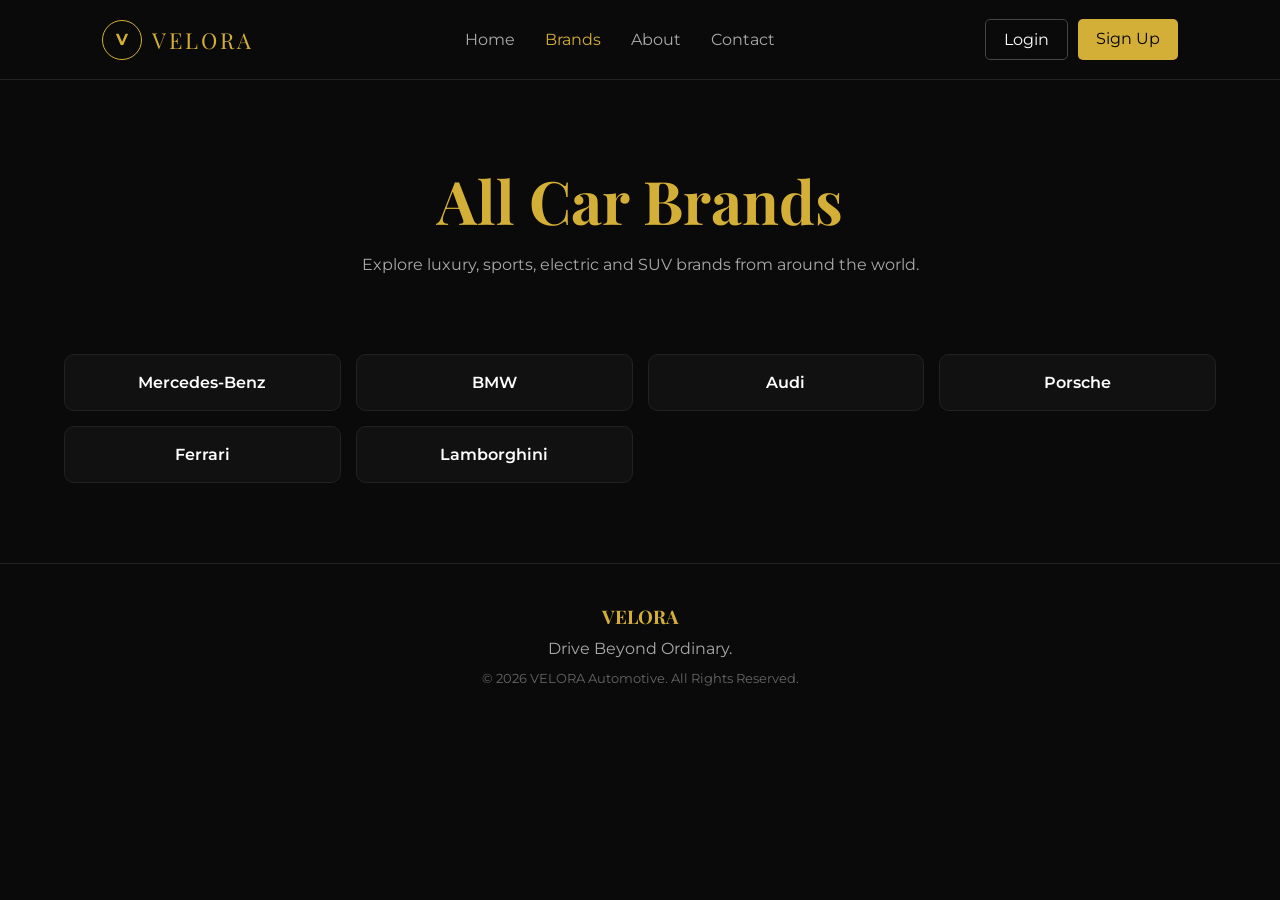
<file: brands.html>
<!DOCTYPE html>
<html lang="en">

<head>
    <meta charset="UTF-8">
    <meta name="viewport" content="width=device-width, initial-scale=1.0">
    <title>VELORA | Car Brands</title>

    <link rel="stylesheet" href="brands.css">

    <link href="https://fonts.googleapis.com/css2?family=Montserrat:wght@400;500;600;700&family=Playfair+Display:wght@600;700&display=swap" rel="stylesheet">
</head>

<body>

    <!-- ================= NAVBAR ================= -->

    <header class="navbar">

        <div class="logo">
            <span class="logo-icon">V</span>
            <span class="logo-text">VELORA</span>
        </div>

        <nav>
            <a href="index.html">Home</a>
            <a href="brands.html" class="active">Brands</a>
            <a href="about.html">About</a>
            <a href="contact.html">Contact</a>
        </nav>

        <div class="nav-buttons">
            <a href="login.html" class="login-btn">Login</a>
            <a href="signup.html" class="signup-btn">Sign Up</a>
        </div>

    </header>

    <!-- ================= HERO ================= -->

    <section class="hero">

        <h1>All Car Brands</h1>

        <p>
            Explore luxury, sports, electric and SUV brands
            from around the world.
        </p>

    </section>

    <!-- ================= BRANDS ================= -->

    <section class="brands-container">

        <div class="brands-grid">

<a href="Mercedes-Benz.html" class="brand-btn">Mercedes-Benz</a>
<a href="BMW.html" class="brand-btn">BMW</a>
<a href="Audi.html" class="brand-btn">Audi</a>
<a href="Porsche.html" class="brand-btn">Porsche</a>
<a href="Ferrari.html" class="brand-btn">Ferrari</a>
<a href="Lamborghini.html" class="brand-btn">Lamborghini</a>
        </div>

    </section>

    <!-- ================= FOOTER ================= -->

    <footer>

        <h3>VELORA</h3>

        <p>Drive Beyond Ordinary.</p>

        <small>
            © 2026 VELORA Automotive. All Rights Reserved.
        </small>

    </footer>

    <script src="brands.js"></script>

</body>

</html>
</file>
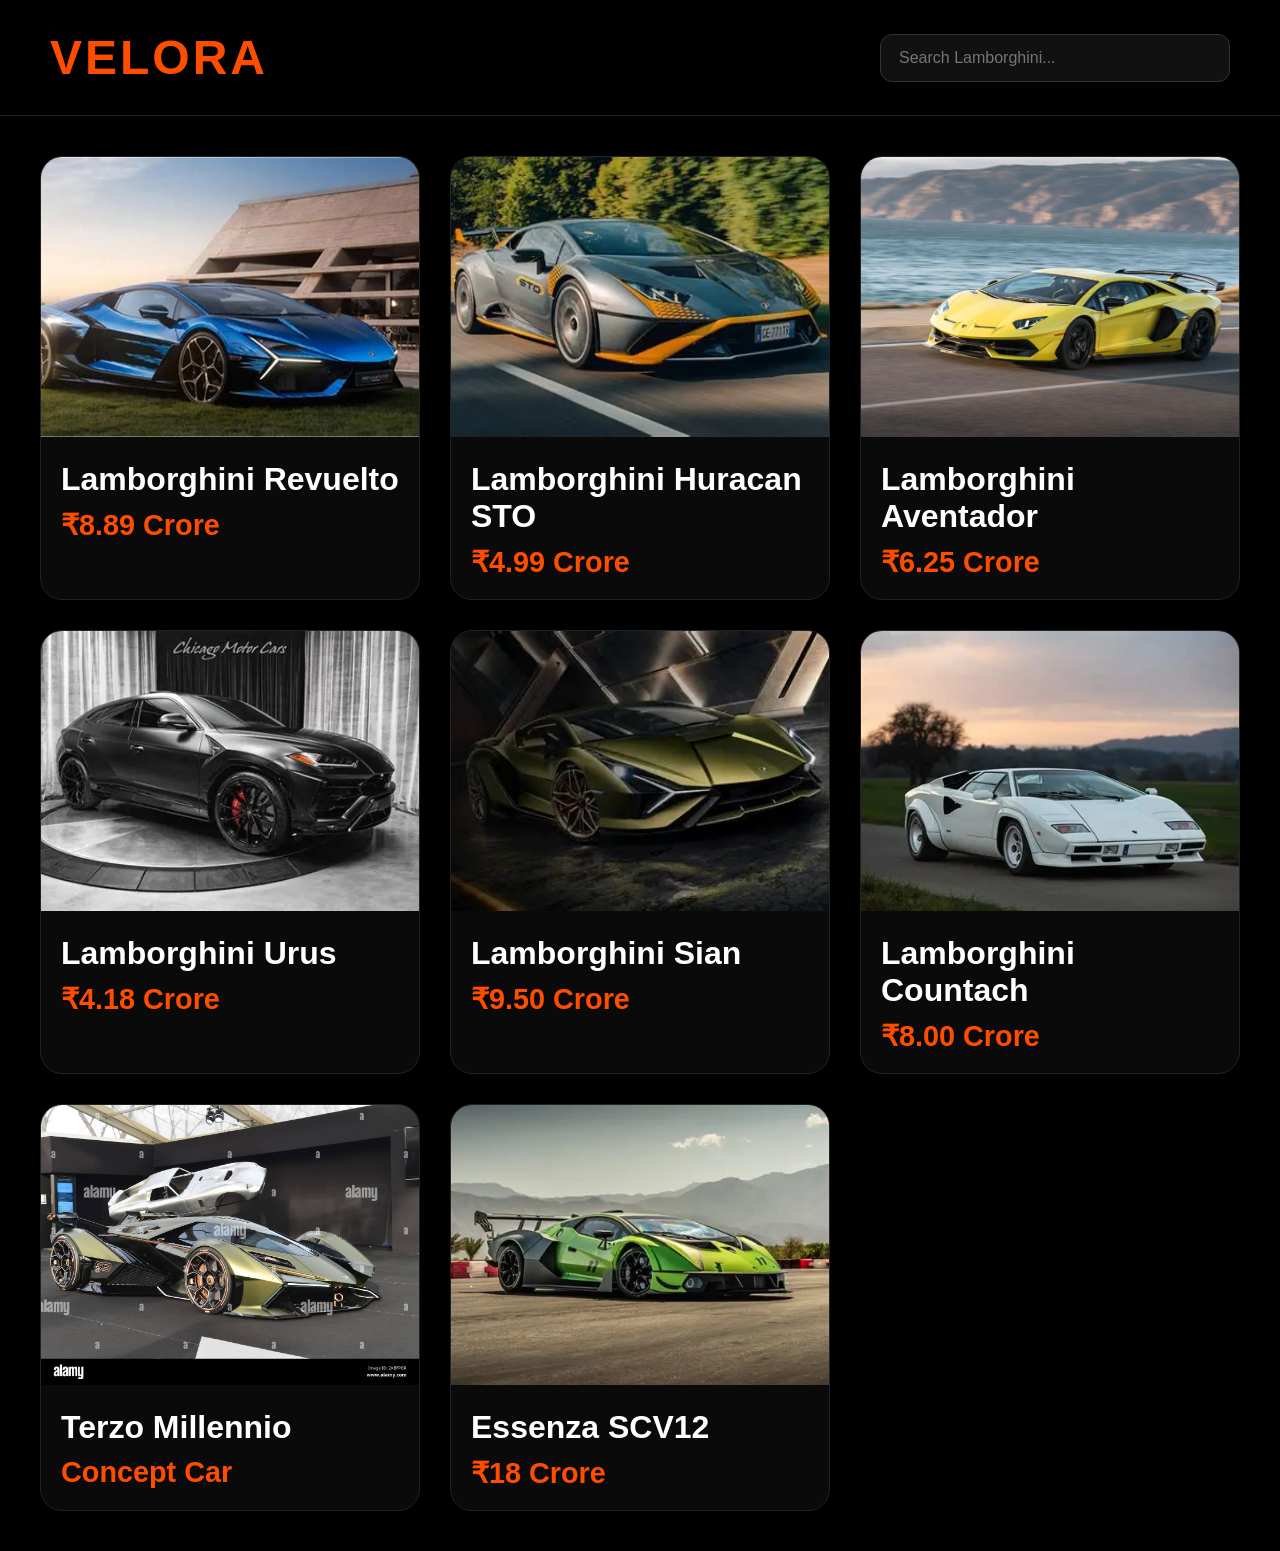
<file: Lamborghini.html>
<!DOCTYPE html>
<html lang="en">
<head>
    <meta charset="UTF-8">
    <meta name="viewport" content="width=device-width, initial-scale=1.0">
    <title>VELORA | Lamborghini Collection</title>
    <link rel="stylesheet" href="Lamborghini.css">
</head>
<body>

    <header>
        <div class="logo">VELORA</div>

        <div class="search-box">
            <input type="text" id="searchInput" placeholder="Search Lamborghini...">
        </div>
    </header>

    <section class="container">
        <div class="cars-grid" id="carsGrid">

            <div class="card">
                <img src="l1.webp" alt="Revuelto">
                <div class="card-content">
                    <h2>Lamborghini Revuelto</h2>
                    <p class="price">₹8.89 Crore</p>
                </div>
            </div>

            <div class="card">
                <img src="l2.webp" alt="Huracan STO">
                <div class="card-content">
                    <h2>Lamborghini Huracan STO</h2>
                    <p class="price">₹4.99 Crore</p>
                </div>
            </div>

            <div class="card">
                <img src="l3.jpg" alt="Aventador">
                <div class="card-content">
                    <h2>Lamborghini Aventador</h2>
                    <p class="price">₹6.25 Crore</p>
                </div>
            </div>

            <div class="card">
                <img src="l4.webp" alt="Urus">
                <div class="card-content">
                    <h2>Lamborghini Urus</h2>
                    <p class="price">₹4.18 Crore</p>
                </div>
            </div>

            <div class="card">
                <img src="l5.webp" alt="Sian">
                <div class="card-content">
                    <h2>Lamborghini Sian</h2>
                    <p class="price">₹9.50 Crore</p>
                </div>
            </div>

            <div class="card">
                <img src="l6.webp" alt="Countach">
                <div class="card-content">
                    <h2>Lamborghini Countach</h2>
                    <p class="price">₹8.00 Crore</p>
                </div>
            </div>

            <div class="card">
                <img src="l7.jpg" alt="Terzo Millennio">
                <div class="card-content">
                    <h2>Terzo Millennio</h2>
                    <p class="price">Concept Car</p>
                </div>
            </div>

            <div class="card">
                <img src="l8.webp" alt="Essenza SCV12">
                <div class="card-content">
                    <h2>Essenza SCV12</h2>
                    <p class="price">₹18 Crore</p>
                </div>
            </div>

        </div>
    </section>

    <script src="Lamborghini.js"></script>
</body>
</html>
</file>
<file: brands.css>
*{
    margin:0;
    padding:0;
    box-sizing:border-box;
    font-family:"Montserrat",sans-serif;
}

body{
    background:#0a0a0a;
    color:#fff;
}

/* NAVBAR */

.navbar{
    height:80px;
    padding:0 8%;
    display:flex;
    justify-content:space-between;
    align-items:center;
    border-bottom:1px solid #222;
    background:#0a0a0a;
}

.logo{
    display:flex;
    align-items:center;
    gap:10px;
}

.logo-icon{
    width:40px;
    height:40px;
    border:1px solid #d4af37;
    border-radius:50%;
    display:flex;
    align-items:center;
    justify-content:center;
    color:#d4af37;
    font-weight:bold;
}

.logo-text{
    color:#d4af37;
    font-size:22px;
    letter-spacing:3px;
    font-family:"Playfair Display",serif;
}

nav{
    display:flex;
    gap:30px;
}

nav a{
    text-decoration:none;
    color:#aaa;
    transition:.3s;
}

nav a:hover,
nav a.active{
    color:#d4af37;
}

.nav-buttons{
    display:flex;
    gap:10px;
}

.login-btn,
.signup-btn{
    padding:10px 18px;
    text-decoration:none;
    border-radius:5px;
}

.login-btn{
    border:1px solid #444;
    color:#fff;
}

.signup-btn{
    background:#d4af37;
    color:#000;
}

/* HERO */

.hero{
    text-align:center;
    padding:80px 20px;
}

.hero h1{
    font-size:60px;
    color:#d4af37;
    font-family:"Playfair Display",serif;
}

.hero p{
    color:#aaa;
    margin-top:15px;
}

/* BRANDS */

.brands-container{
    width:90%;
    max-width:1300px;
    margin:auto;
    padding-bottom:80px;
}

.brands-grid{
    display:grid;
    grid-template-columns:repeat(auto-fit,minmax(220px,1fr));
    gap:15px;
}

.brand-btn{
    text-decoration:none;
    color:#fff;
    background:#111;
    border:1px solid #222;
    padding:18px;
    text-align:center;
    border-radius:10px;
    transition:.3s;
    font-weight:600;
}

.brand-btn:hover{
    background:#d4af37;
    color:#000;
    border-color:#d4af37;
    transform:translateY(-5px);
}

/* FOOTER */

footer{
    border-top:1px solid #222;
    text-align:center;
    padding:40px 20px;
}

footer h3{
    color:#d4af37;
    font-family:"Playfair Display",serif;
}

footer p{
    margin:10px 0;
    color:#aaa;
}

footer small{
    color:#666;
}

/* MOBILE */

@media(max-width:768px){

    nav{
        display:none;
    }

    .hero h1{
        font-size:40px;
    }

}
</file>
<file: Lamborghini.css>
*{
    margin:0;
    padding:0;
    box-sizing:border-box;
    font-family:Arial, sans-serif;
}

body{
    background:#000;
    color:#fff;
}

header{
    display:flex;
    justify-content:space-between;
    align-items:center;
    padding:30px 50px;
    border-bottom:1px solid #222;
}

.logo{
    font-size:3rem;
    font-weight:bold;
    color:#ff4d00;
    letter-spacing:3px;
}

.search-box input{
    width:350px;
    padding:14px 18px;
    background:#111;
    color:#fff;
    border:1px solid #333;
    border-radius:12px;
    font-size:16px;
}

.container{
    padding:40px;
}

.cars-grid{
    display:grid;
    grid-template-columns:repeat(auto-fit,minmax(320px,1fr));
    gap:30px;
}

.card{
    background:#0a0a0a;
    border:1px solid #222;
    border-radius:22px;
    overflow:hidden;
    transition:0.4s;
}

.card:hover{
    transform:translateY(-8px);
    box-shadow:0 0 35px rgba(255,77,0,0.5);
}

.card img{
    width:100%;
    height:280px;
    object-fit:cover;
}

.card-content{
    padding:20px;
}

.card h2{
    font-size:2rem;
    margin-bottom:10px;
}

.price{
    color:#ff4d00;
    font-size:1.8rem;
    font-weight:bold;
}

@media(max-width:768px){

    header{
        flex-direction:column;
        gap:20px;
    }

    .search-box input{
        width:100%;
    }

    .logo{
        font-size:2.3rem;
    }
}
</file>
